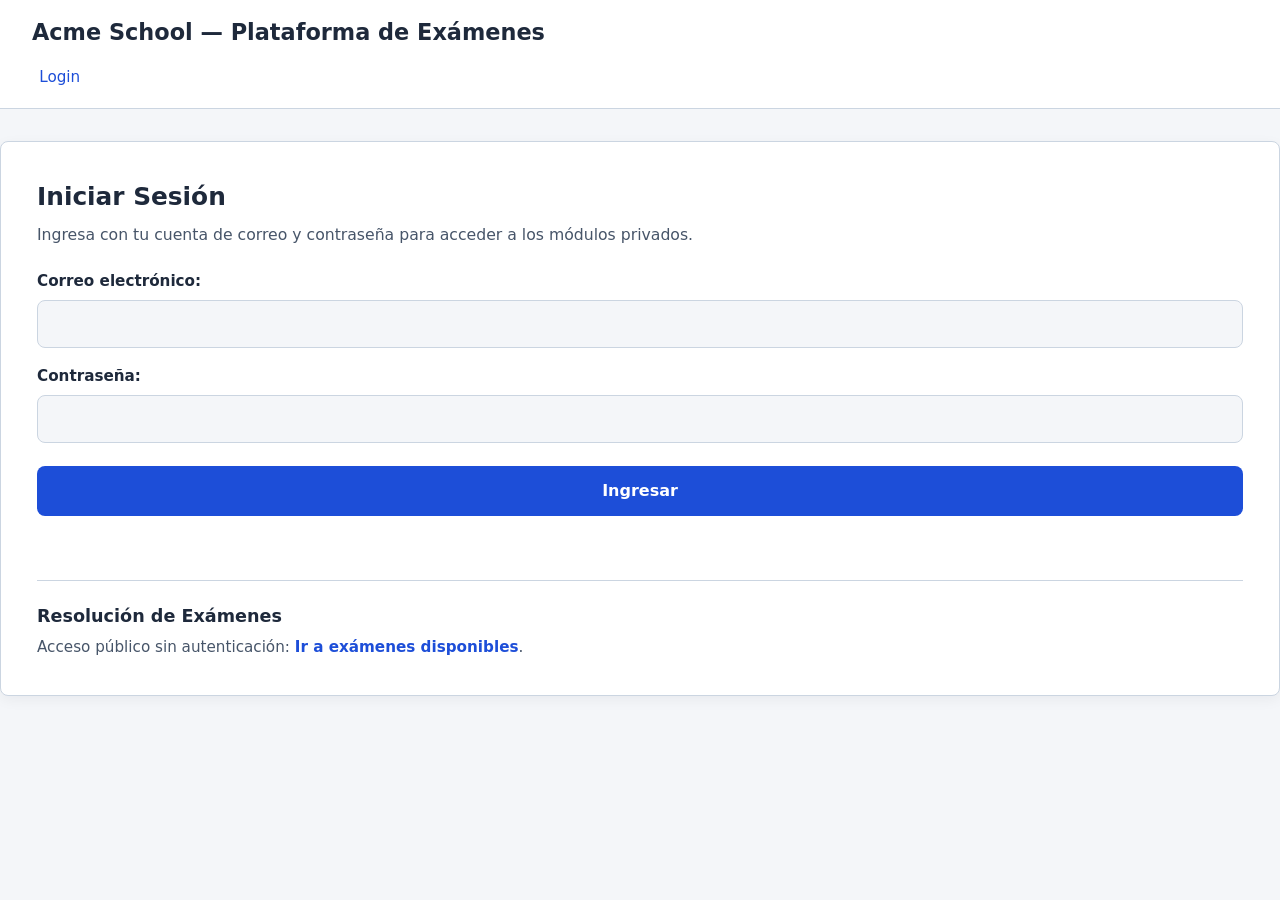
<file: index.html>
<!DOCTYPE html>
<html lang="en">
<head>
  <meta charset="UTF-8">
  <meta name="viewport" content="width=device-width, initial-scale=1.0">
  <title>Acme School Iniciar Sesión</title>
  <link rel="stylesheet" href="css/style.css">
</head>
<body data-subpage="false">
  <header>
    <h1>Acme School — Plataforma de Exámenes</h1>
    <nav>
      <a href="index.html">Login</a>
    </nav>
    <hr>
  </header>

  <main>
    <h2>Iniciar Sesión</h2>
    <p>Ingresa con tu cuenta de correo y contraseña para acceder a los módulos privados.</p>

    <form id="login-form">
      <div>
        <label for="login-email">Correo electrónico:</label>
        <input type="email" id="login-email" required>
      </div>
      <div>
        <label for="login-password">Contraseña:</label>
        <input type="password" id="login-password" required>
      </div>
      <button type="submit">Ingresar</button>
    </form>

    <p id="login-error" role="alert"></p>

    <h3>Resolución de Exámenes</h3>
    <p>Acceso público sin autenticación: <a href="examenes.html">Ir a exámenes disponibles</a>.</p>
  </main>

  <script src="js/storage.js"></script>
  <script src="js/auth.js"></script>

</body>
</html>
</file>
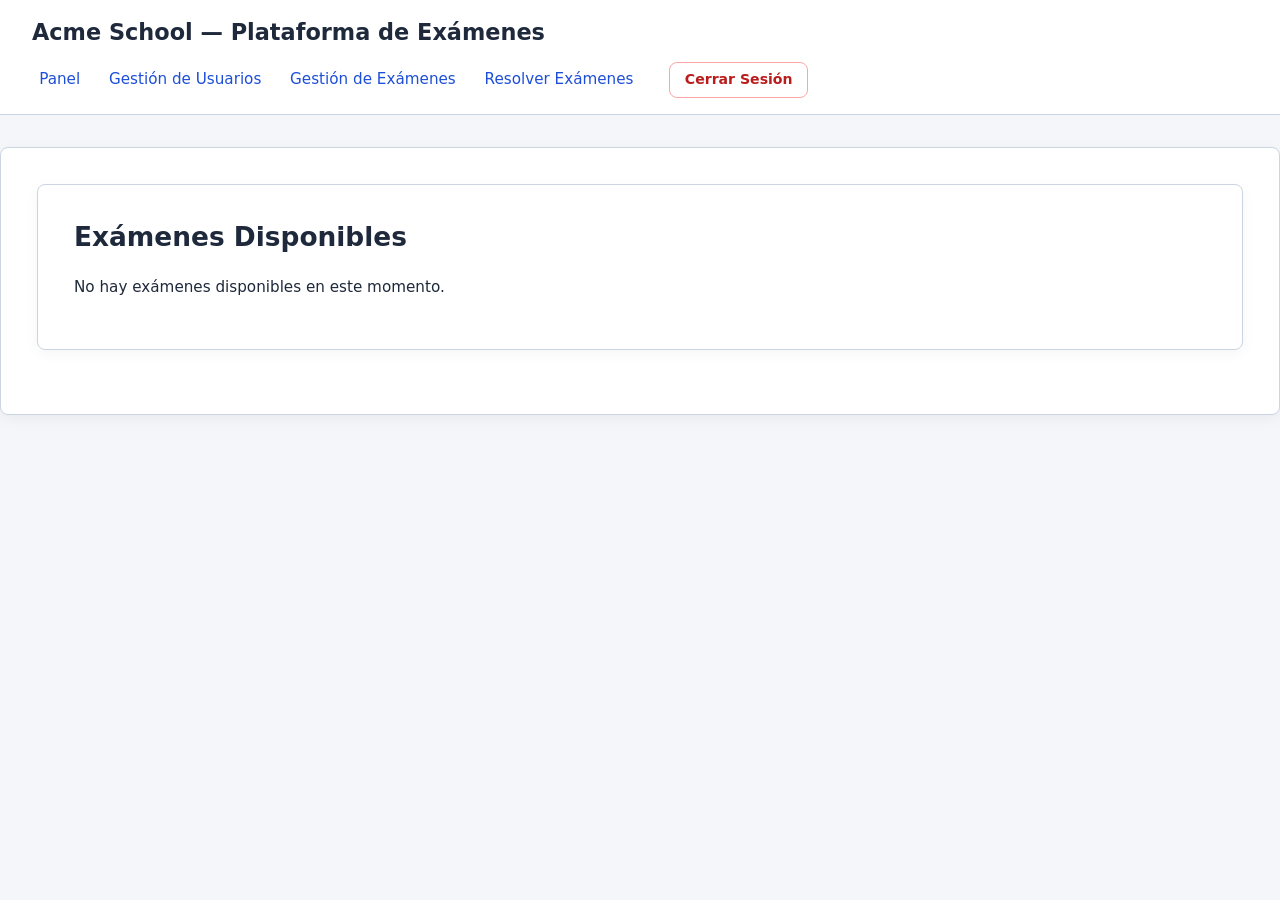
<file: examenes.html>
<!DOCTYPE html>
<html lang="en">
<head>
    <meta charset="UTF-8">
    <meta name="viewport" content="width=device-width, initial-scale=1.0">
    <title>Document</title>
    <link rel="stylesheet" href="css/style.css">
    <link rel="stylesheet" href="css/examenes.css">
</head>
<body data-subpage="false">
  <header>
    <h1>Acme School — Plataforma de Exámenes</h1>
    <nav>
      <a href="pages/dashboard.html">Panel</a>
      <a href="pages/usuarios.html">Gestión de Usuarios</a>
      <a href="pages/gestion-examenes.html">Gestión de Exámenes</a>
      <a href="examenes.html">Resolver Exámenes</a>
      <span id="session-text"></span>
      <button type="button" id="logout-btn">Cerrar Sesión</button>
    </nav>
  </header>

    <main>
    <section id="exam-catalog-section">
      <h2>Exámenes Disponibles</h2>
      <div id="available-exams-list"></div>
    </section>

    <section id="student-info-section" hidden>
      <h2>Datos del Estudiante</h2>
      <p>Examen seleccionado: <strong id="chosen-exam-title"></strong></p>
      <form id="student-info-form">
        <div>
          <label for="student-identification">Número de identificación:</label>
          <input type="text" id="student-identification" required>
        </div>
        <div>
          <label for="student-fullname">Nombre completo:</label>
          <input type="text" id="student-fullname" required>
        </div>
        <button type="submit">Comenzar Examen</button>
        <button type="button" id="back-to-catalog-btn">Volver a la lista</button>
      </form>
    </section>

    <section id="take-exam-section" hidden>
      <header id="exam-runner-header">
        <h2 id="runner-exam-title"></h2>
        <p id="runner-exam-meta"></p>
        <p><strong>Tiempo restante: <span id="timer-display">00:00</span></strong></p>
      </header>
      <hr>
      <form id="exam-questions-form">
        <div id="runner-questions-container"></div>
        <button type="submit" id="finish-exam-btn">Terminar</button>
      </form>
    </section>

    <section id="exam-result-section" hidden>
      <h2>Resultado del Examen</h2>
      <p id="result-student"></p>
      <p id="result-score"></p>
      <p><strong id="result-status"></strong></p>
      <button type="button" id="new-attempt-btn">Volver a Exámenes Disponibles</button>
    </section>
  </main>

  <script src="js/storage.js"></script>
  <script src="js/resolver-examen.js"></script>
  <script src="js/auth.js"></script>
</body>
</html>
</file>
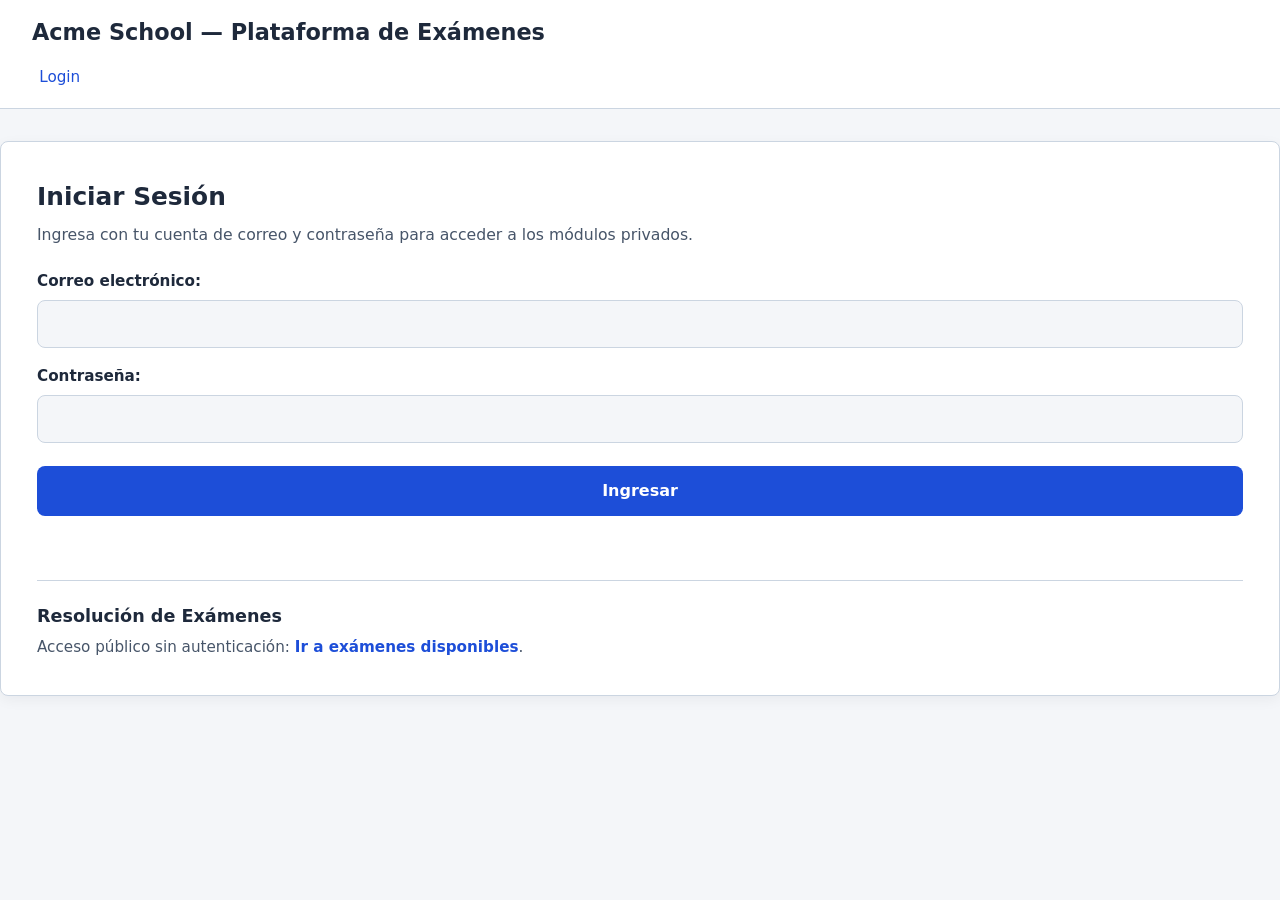
<file: pages/dashboard.html>
<!DOCTYPE html>
<html lang="en">
<head>
    <meta charset="UTF-8">
    <meta name="viewport" content="width=device-width, initial-scale=1.0">
    <title>Document</title>
    <link rel="stylesheet" href="../css/dashboard.css">
    <link rel="stylesheet" href="../css/style.css">
</head>
<body data-subpage="true">
  <header>
    <h1>Acme School — Plataforma de Exámenes</h1>
    <nav>
      <a href="dashboard.html">Panel</a>
      <a href="usuarios.html">Gestión de Usuarios</a>
      <a href="gestion-examenes.html">Gestión de Exámenes</a>
      <a href="../examenes.html">Resolver Exámenes</a>

      <span id="session-text"></span>
      <button type="button" id="logout-btn">Cerrar Sesión</button>
    </nav>
    <hr>
  </header>

  <main>
    <h2>Panel Principal</h2>
    <p id="welcome-text"></p>
    <ul>
      <li><a href="usuarios.html">Gestión de Usuarios</a></li>
      <li><a href="gestion-examenes.html">Gestión de Exámenes</a></li>
      <li><a href="../examenes.html">Resolución de Exámenes</a></li>
    </ul>
  </main>

  <script src="../js/storage.js"></script>
  <script src="../js/auth.js"></script>
  <script src="../js/dashboard.js"></script>
</body>
</html>
</file>
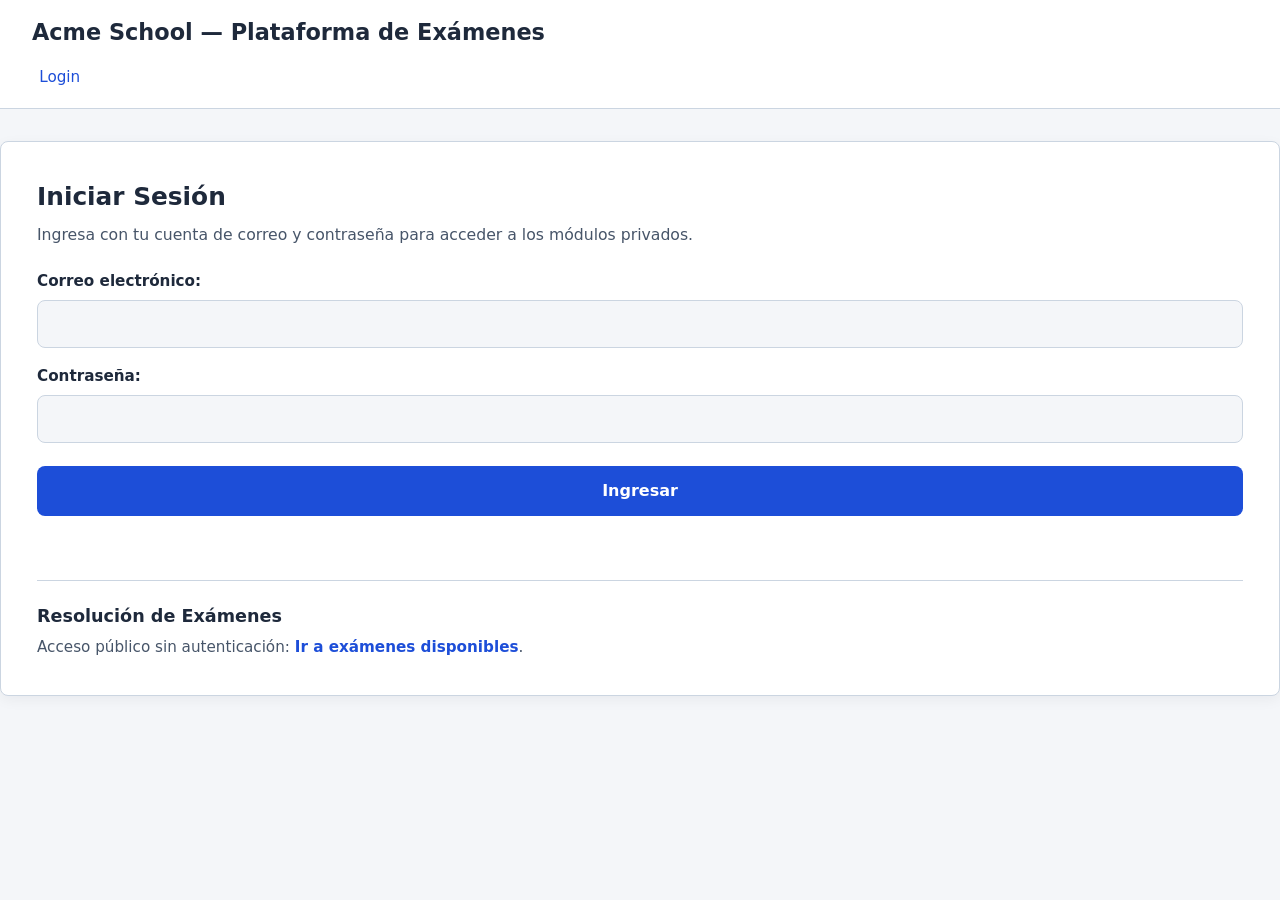
<file: pages/gestion-examenes.html>
<!DOCTYPE html>
<html lang="en">
<head>
  <meta charset="UTF-8">
  <meta name="viewport" content="width=device-width, initial-scale=1.0">
  <title>Document</title>
  <link rel="stylesheet" href="../css/style.css">
  <link rel="stylesheet" href="../css/gestion-examenes.css">

</head>
<body data-subpage="true">
  <header>
    <h1>Acme School — Plataforma de Exámenes</h1>
    <nav>
      <a href="dashboard.html">Panel</a>
      <a href="usuarios.html">Gestión de Usuarios</a>
      <a href="gestion-examenes.html">Gestión de Exámenes</a>
      <a href="../examenes.html">Resolver Exámenes</a>
      <span id="session-text"></span>
      <button type="button" id="logout-btn">Cerrar Sesión</button>
    </nav>
    <hr>
  </header>
  <main>
    <h2>Gestión de Exámenes</h2>

    <section>
      <h3 id="exam-form-title">Crear Examen</h3>
      <form id="exam-form">
        <input type="hidden" id="exam-id">

        <div>
          <label for="exam-code">Código:</label>
          <input type="text" id="exam-code" required>
        </div>
        <div>
          <label for="exam-title">Título:</label>
          <input type="text" id="exam-title" required>
        </div>
        <div>
          <label for="exam-duration">Tiempo (minutos):</label>
          <input type="number" id="exam-duration" min="1" required>
        </div>
        <div>
          <label for="exam-pass">Porcentaje de aprobación (%):</label>
          <input type="number" id="exam-pass" min="1" max="100" required>
        </div>
        <div>
          <label for="exam-description">Descripción del examen:</label>
          <textarea id="exam-description" rows="3" required></textarea>
        </div>

        <button type="submit">Guardar Examen</button>
        <button type="button" id="exam-cancel-btn">Cancelar</button>
      </form>
      <p id="exam-feedback"></p>
    </section>

    <hr>

    <section>
      <h3>Exámenes Registrados</h3>
      <table border="1">
        <thead>
          <tr>
            <th>Código</th>
            <th>Título</th>
            <th>Tiempo (min)</th>
            <th>Aprobación (%)</th>
            <th>Preguntas</th>
            <th>Acciones</th>
          </tr>
        </thead>
        <tbody id="exams-table-body"></tbody>
      </table>
    </section>

    <hr>

    <section id="questions-manager" hidden>
      <h3>Preguntas del examen: <span id="selected-exam-name"></span></h3>

      <form id="question-form">
        <div>
          <label for="question-text">Enunciado de la pregunta:</label>
          <input type="text" id="question-text" required>
        </div>

        <fieldset>
          <legend>Opciones de respuesta (marca una como correcta)</legend>
          <div id="answers-draft-list"></div>
          <button type="button" id="add-answer-row-btn">+ Agregar opción de respuesta</button>
        </fieldset>

        <button type="submit">Guardar Pregunta en el Examen</button>
      </form>
      <p id="question-feedback"></p>

      <h4>Preguntas actuales de este examen</h4>
      <div id="exam-questions-list"></div>
    </section>
  </main>

  <script src="../js/storage.js"></script>
  <script src="../js/auth.js"></script>
  <script src="../js/gestion-examenes.js"></script>
</body>
</html>
</file>
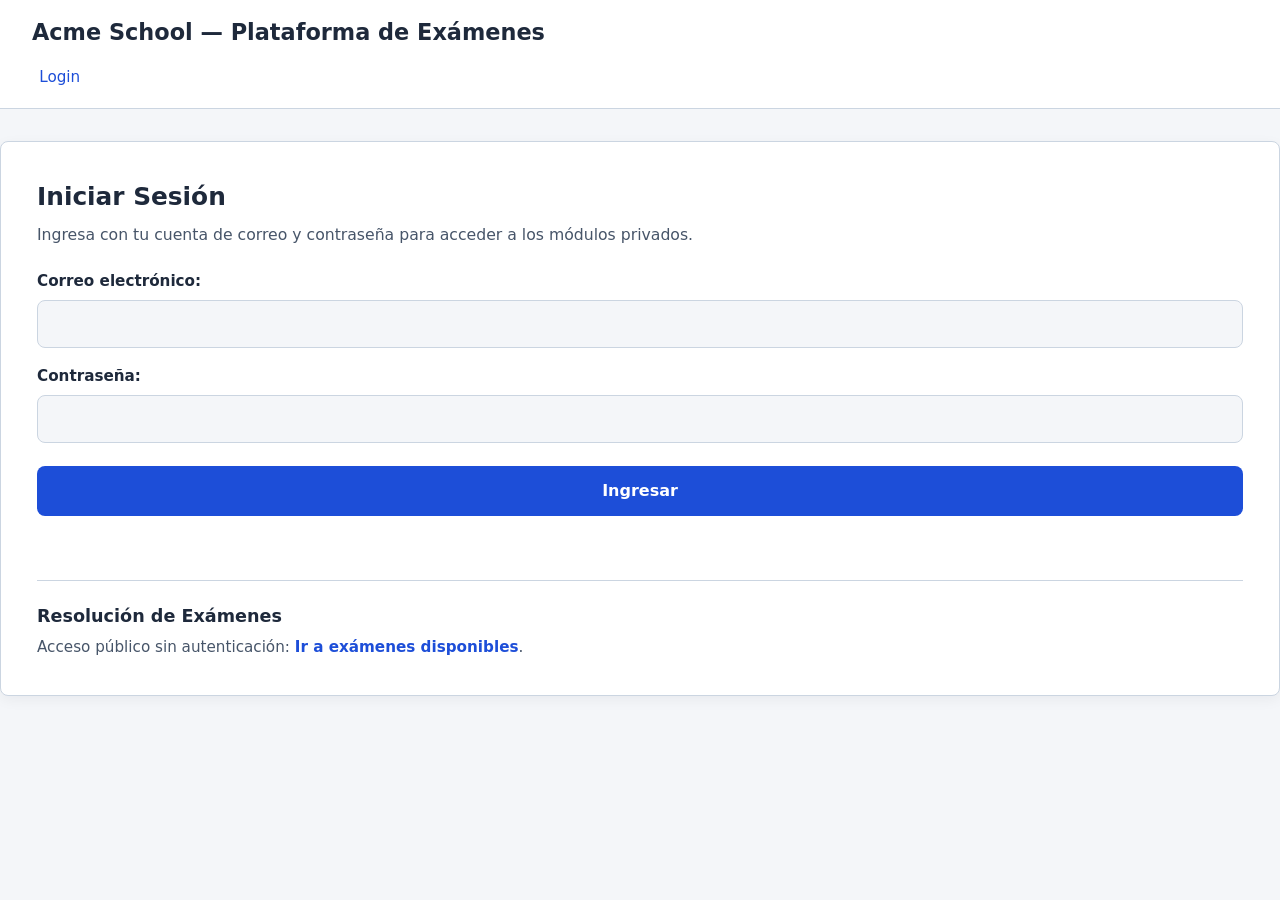
<file: pages/usuarios.html>
<!DOCTYPE html>
<html lang="en">
<head>
  <meta charset="UTF-8">
  <meta name="viewport" content="width=device-width, initial-scale=1.0">
  <title>Acme School - Gestión de Usuarios</title>
  <link rel="stylesheet" href="../css/style.css">
  <link rel="stylesheet" href="../css/usuarios.css">
</head>
<body data-subpage="true">
  <header>
    <h1>Acme School — Plataforma de Exámenes</h1>
    <nav>
      <a href="dashboard.html">Panel</a>
      <a href="usuarios.html">Gestión de Usuarios</a>
      <a href="gestion-examenes.html">Gestión de Exámenes</a>
      <a href="../examenes.html">Resolver Exámenes</a>
      <span id="session-text"></span>
      <button type="button" id="logout-btn">Cerrar Sesión</button>
    </nav>
    <hr>
  </header>

  <main>
    <h2>Gestión de Usuarios</h2>

    <section>
      <h3 id="user-form-title">Crear Usuario</h3>
      <form id="user-form">
        <input type="hidden" id="user-id">

        <div>
          <label for="user-identification">Número de identificación:</label>
          <input type="text" id="user-identification" required>
        </div>
        <div>
          <label for="user-fullname">Nombre completo:</label>
          <input type="text" id="user-fullname" required>
        </div>
        <div>
          <label for="user-email">Email:</label>
          <input type="email" id="user-email" required>
        </div>
        <div>
          <label for="user-phone">Teléfono:</label>
          <input type="tel" id="user-phone" required>
        </div>
        <div>
          <label for="user-role">Cargo:</label>
          <select id="user-role" required>
            <option value="Administrativo">Administrativo</option>
            <option value="Docente">Docente</option>
          </select>
        </div>
        <div>
          <label for="user-password">Contraseña:</label>
          <input type="password" id="user-password" required>
        </div>

        <button type="submit" id="user-submit-btn">Guardar Usuario</button>
        <button type="button" id="user-cancel-btn">Cancelar edición</button>
      </form>
      <p id="user-feedback"></p>
    </section>

    <hr>

    <section>
      <h3>Usuarios Registrados</h3>
      <table border="1">
        <thead>
          <tr>
            <th>Identificación</th>
            <th>Nombre completo</th>
            <th>Email</th>
            <th>Teléfono</th>
            <th>Cargo</th>
            <th>Acciones</th>
          </tr>
        </thead>
        <tbody id="users-table-body"></tbody>
      </table>
    </section>
  </main>

  <script src="../js/storage.js"></script>
  <script src="../js/auth.js"></script>
  <script src="../js/usuarios.js"></script>
</body>
</html>
</file>
<file: css/style.css>
:root {
  --bg-page: #f4f6f9;
  --bg-card: #ffffff;
  --bg-subtle: #eef2f6;
  --text-main: #1e293b;
  --text-muted: #475569;
  --accent: #1d4ed8;
  --accent-hover: #1e40af;
  --border: #cbd5e1;
  --danger: #b91c1c;
  --radius: 8px;
}

* {
  box-sizing: border-box;
}

body {
  margin: 0;
  font-family: system-ui, -apple-system, BlinkMacSystemFont, "Segoe UI", Roboto, sans-serif;
  background-color: var(--bg-page);
  color: var(--text-main);
  line-height: 1.5;
}

header {
  background-color: var(--bg-card);
  border-bottom: 1px solid var(--border);
  padding: 1rem 2rem;
}

header h1 {
  margin: 0 0 0.75rem;
  font-size: 1.4rem;
  color: var(--text-main);
}

header nav {
  display: flex;
  flex-wrap: wrap;
  align-items: center;
  gap: 0.5rem 0.9rem;
  font-size: 0.95rem;
}

header nav span {
  color: var(--text-muted);
}

header nav a {
  color: var(--accent);
  text-decoration: none;
  font-weight: 500;
  padding: 0.25rem 0.45rem;
  border-radius: 4px;
  transition: background-color 0.2s ease, color 0.2s ease;
}

header nav a:hover,
header nav a:focus-visible {
  background-color: var(--bg-subtle);
  color: var(--accent-hover);
  outline: none;
}

header hr,
main hr {
  display: none;
}

main {
  width: 100%;
  max-width: 1440px;
  margin: 2rem auto;
  padding: 0 1.5rem;
}

button {
  font: inherit;
  cursor: pointer;
  border-radius: var(--radius);
  border: 1px solid transparent;
  padding: 0.65rem 1.25rem;
  font-weight: 600;
  transition: background-color 0.2s ease, transform 0.15s ease, border-color 0.2s ease, box-shadow 0.2s ease;
}

button:hover {
  box-shadow: 0 2px 8px rgba(15, 23, 42, 0.08);
}

button:active {
  transform: scale(0.98);
}

#logout-btn {
  background-color: #ffffff;
  color: var(--danger);
  border-color: #fca5a5;
  padding: 0.4rem 0.9rem;
  font-size: 0.88rem;
  font-weight: 600;
  white-space: nowrap;
}

#logout-btn:hover {
  background-color: #fef2f2;
  border-color: var(--danger);
}

@media (max-width: 640px) {
  header {
    padding: 1rem;
  }

  header h1 {
    font-size: 1.2rem;
  }

  main {
    width: 100%;
    margin: 1.25rem auto;
    padding: 0 1rem;
  }
}

main {
  max-width: 1640px;
  background-color: var(--bg-card);
  border: 1px solid var(--border);
  border-radius: var(--radius);
  padding: 2.25rem;
  box-shadow: 0 4px 14px rgba(15, 23, 42, 0.05);
}

main > h2 {
  margin: 0 0 0.45rem;
  font-size: 1.55rem;
}

main > p {
  margin: 0 0 1.5rem;
  color: var(--text-muted);
  font-size: 0.98rem;
}

#login-form {
  display: flex;
  flex-direction: column;
  gap: 1.1rem;
}

#login-form > div {
  display: flex;
  flex-direction: column;
  gap: 0.4rem;
}

#login-form label {
  font-size: 0.95rem;
  font-weight: 600;
  color: var(--text-main);
}

#login-form input {
  width: 100%;
  padding: 0.7rem 0.85rem;
  font: inherit;
  color: var(--text-main);
  background-color: var(--bg-page);
  border: 1px solid var(--border);
  border-radius: var(--radius);
  transition: border-color 0.2s ease, background-color 0.2s ease;
}

#login-form input:focus {
  outline: none;
  background-color: var(--bg-card);
  border-color: var(--accent);
}

#login-form button[type="submit"] {
  margin-top: 0.35rem;
  width: 100%;
  padding: 0.75rem 1.25rem;
  background-color: var(--accent);
  color: #ffffff;
  font-weight: 600;
}

#login-form button[type="submit"]:hover {
  background-color: var(--accent-hover);
}

#login-error {
  margin: 0.9rem 0 0;
  min-height: 1.25rem;
  color: var(--danger);
  font-size: 0.92rem;
  font-weight: 500;
}

main > h3 {
  margin: 1.85rem 0 0.45rem;
  padding-top: 1.35rem;
  border-top: 1px solid var(--border);
  font-size: 1.1rem;
}

main > h3 + p {
  margin: 0;
  font-size: 0.95rem;
  color: var(--text-muted);
}

main > h3 + p a {
  color: var(--accent);
  font-weight: 600;
  text-decoration: none;
}

main > h3 + p a:hover {
  text-decoration: underline;
}

@media (max-width: 640px) {
  main {
    padding: 1.35rem;
  }
}
</file>
<file: css/examenes.css>
main > section {
  width: 100%;
  background-color: var(--bg-card);
  border: 1px solid var(--border);
  border-radius: var(--radius);
  padding: 2rem 2.25rem;
  margin-bottom: 1.75rem;
  box-shadow: 0 4px 14px rgba(15, 23, 42, 0.04);
}

main > section > h2 {
  margin: 0 0 1.25rem;
  font-size: 1.65rem;
  color: var(--text-main);
}

/* Catálogo de exámenes disponibles */
#available-exams-list {
  display: grid;
  grid-template-columns: repeat(auto-fit, minmax(320px, 1fr));
  gap: 1.25rem;
}

#available-exams-list article {
  display: flex;
  flex-direction: column;
  justify-content: space-between;
  background-color: #f8fafc;
  border: 1px solid var(--border);
  border-radius: var(--radius);
  padding: 1.35rem 1.5rem;
  transition: transform 0.2s ease, box-shadow 0.2s ease, border-color 0.2s ease;
}

#available-exams-list article:hover {
  transform: translateY(-2px);
  border-color: var(--accent);
  box-shadow: 0 6px 16px rgba(15, 23, 42, 0.06);
}

#available-exams-list h3 {
  margin: 0 0 0.5rem;
  font-size: 1.2rem;
  color: var(--text-main);
}

#available-exams-list p {
  margin: 0 0 0.75rem;
  font-size: 0.95rem;
  color: var(--text-muted);
}

#available-exams-list p:last-of-type {
  margin-bottom: 1.15rem;
  font-weight: 500;
  color: var(--text-main);
}

#available-exams-list button {
  align-self: flex-start;
  background-color: var(--accent);
  color: #ffffff;
  padding: 0.65rem 1.2rem;
  font-size: 0.92rem;
  white-space: nowrap;
}

#available-exams-list button:hover:not(:disabled) {
  background-color: var(--accent-hover);
}

#available-exams-list button:disabled {
  background-color: #94a3b8;
  cursor: not-allowed;
  box-shadow: none;
}

#student-info-section > p {
  margin: 0 0 1.25rem;
  padding: 0.85rem 1.1rem;
  background-color: var(--bg-subtle);
  border-radius: var(--radius);
  font-size: 0.98rem;
  color: var(--text-main);
}

#student-info-form {
  display: grid;
  grid-template-columns: repeat(2, minmax(0, 1fr));
  gap: 1.25rem 1.5rem;
  align-items: end;
}

#student-info-form > div {
  display: flex;
  flex-direction: column;
  gap: 0.45rem;
  min-width: 0;
}

#student-info-form label {
  font-size: 0.95rem;
  font-weight: 600;
  color: var(--text-main);
}

#student-info-form input {
  width: 100%;
  min-width: 0;
  padding: 0.75rem 0.9rem;
  font: inherit;
  color: var(--text-main);
  background-color: var(--bg-page);
  border: 1px solid var(--border);
  border-radius: var(--radius);
  transition: border-color 0.2s ease, background-color 0.2s ease;
}

#student-info-form input:focus {
  outline: none;
  background-color: var(--bg-card);
  border-color: var(--accent);
}

#student-info-form button[type="submit"] {
  background-color: var(--accent);
  color: #ffffff;
  padding: 0.75rem 1.35rem;
  font-size: 0.95rem;
  white-space: nowrap;
}

#student-info-form button[type="submit"]:hover {
  background-color: var(--accent-hover);
}

#back-to-catalog-btn {
  background-color: var(--bg-subtle);
  color: var(--text-main);
  border-color: var(--border);
  padding: 0.75rem 1.35rem;
  font-size: 0.95rem;
  white-space: nowrap;
}

#back-to-catalog-btn:hover {
  background-color: #e2e8f0;
}

#exam-runner-header {
  display: flex;
  flex-wrap: wrap;
  align-items: center;
  justify-content: space-between;
  gap: 1rem 1.5rem;
  padding: 1.25rem 1.5rem;
  background-color: #f8fafc;
  border: 1px solid var(--border);
  border-left: 4px solid var(--accent);
  border-radius: var(--radius);
  margin-bottom: 1.5rem;
}

#runner-exam-title {
  margin: 0 0 0.3rem;
  font-size: 1.5rem;
  color: var(--text-main);
}

#runner-exam-meta {
  margin: 0;
  font-size: 0.95rem;
  color: var(--text-muted);
}

#exam-runner-header > p:last-child {
  margin: 0;
  padding: 0.65rem 1.1rem;
  background-color: var(--bg-card);
  border: 1px solid var(--border);
  border-radius: var(--radius);
  font-size: 1rem;
  color: var(--accent);
  white-space: nowrap;
}

/* Formulario de preguntas */
#exam-questions-form {
  display: flex;
  flex-direction: column;
  gap: 1.25rem;
}

#runner-questions-container {
  display: flex;
  flex-direction: column;
  gap: 1.15rem;
}

#runner-questions-container fieldset {
  border: 1px solid var(--border);
  border-radius: var(--radius);
  padding: 1.25rem 1.4rem;
  background-color: #f8fafc;
}

#runner-questions-container legend {
  padding: 0 0.5rem;
  font-size: 1rem;
  font-weight: 600;
  color: var(--text-main);
}

#runner-questions-container fieldset > div {
  display: flex;
  align-items: center;
  gap: 0.6rem;
  margin-top: 0.65rem;
  padding: 0.65rem 0.85rem;
  background-color: var(--bg-card);
  border: 1px solid var(--border);
  border-radius: var(--radius);
  transition: border-color 0.2s ease, background-color 0.2s ease;
}

#runner-questions-container fieldset > div:hover {
  border-color: var(--accent);
  background-color: #eff6ff;
}

#runner-questions-container input[type="radio"] {
  width: 1.05rem;
  height: 1.05rem;
  accent-color: var(--accent);
  cursor: pointer;
  margin: 0;
}

#runner-questions-container label {
  flex: 1;
  font-size: 0.96rem;
  color: var(--text-main);
  cursor: pointer;
}

#finish-exam-btn {
  align-self: flex-start;
  background-color: var(--accent);
  color: #ffffff;
  padding: 0.8rem 1.65rem;
  font-size: 1rem;
  white-space: nowrap;
}

#finish-exam-btn:hover {
  background-color: var(--accent-hover);
}

/* Sección de resultado final */
#exam-result-section p {
  margin: 0 0 0.85rem;
  font-size: 1rem;
  color: var(--text-main);
}

#result-status {
  display: inline-block;
  padding: 0.55rem 1rem;
  border-radius: var(--radius);
  background-color: var(--bg-subtle);
  color: var(--accent);
  font-size: 1.05rem;
}

#new-attempt-btn {
  margin-top: 0.75rem;
  background-color: var(--accent);
  color: #ffffff;
  padding: 0.75rem 1.4rem;
  font-size: 0.95rem;
  white-space: nowrap;
}

#new-attempt-btn:hover {
  background-color: var(--accent-hover);
}
</file>
<file: css/dashboard.css>
main > h2 {
  margin: 0 0 0.35rem;
  font-size: 1.5rem;
}

#welcome-text {
  margin: 0 0 1.75rem;
  padding: 0.85rem 1rem;
  background-color: var(--bg-card);
  border: 1px solid var(--border);
  border-left: 4px solid var(--accent);
  border-radius: var(--radius);
  color: var(--text-muted);
  font-size: 0.95rem;
}

main > ul {
  list-style: none;
  margin: 0;
  padding: 0;
  display: grid;
  grid-template-columns: repeat(auto-fit, minmax(240px, 1fr));
  gap: 1rem;
}

main > ul li {
  background-color: var(--bg-card);
  border: 1px solid var(--border);
  border-radius: var(--radius);
  transition: transform 0.2s ease, box-shadow 0.2s ease, border-color 0.2s ease;
}

main > ul li:hover {
  transform: translateY(-2px);
  border-color: var(--accent);
  box-shadow: 0 6px 16px rgba(15, 23, 42, 0.06);
}

main > ul li a {
  display: block;
  padding: 1.35rem;
  color: var(--text-main);
  text-decoration: none;
  font-weight: 600;
  font-size: 1.05rem;
}

main > ul li a:hover {
  color: var(--accent);
}
</file>
<file: css/gestion-examenes.css>
main > h2 {
  margin: 0 0 1.5rem;
  font-size: 1.75rem;
}

main > section {
  width: 100%;
  background-color: var(--bg-card);
  border: 1px solid var(--border);
  border-radius: var(--radius);
  padding: 2rem 2.25rem;
  margin-bottom: 1.75rem;
  box-shadow: 0 4px 14px rgba(15, 23, 42, 0.04);
}

main > section h3 {
  margin: 0 0 1.25rem;
  font-size: 1.25rem;
  color: var(--text-main);
}

main > section h4 {
  margin: 1.75rem 0 1rem;
  padding-top: 1.25rem;
  border-top: 1px solid var(--border);
  font-size: 1.1rem;
  color: var(--text-main);
}

/* Formulario principal de crear / actualizar examen */
#exam-form {
  display: grid;
  grid-template-columns: repeat(3, minmax(0, 1fr));
  gap: 1.25rem 1.5rem;
  align-items: end;
}

#exam-form > div {
  display: flex;
  flex-direction: column;
  gap: 0.45rem;
  min-width: 0;
}

#exam-form > div:has(textarea) {
  grid-column: 1 / -1;
}

#exam-form label {
  font-size: 0.95rem;
  font-weight: 600;
  color: var(--text-main);
}

#exam-form input,
#exam-form textarea {
  width: 100%;
  min-width: 0;
  padding: 0.75rem 0.9rem;
  font: inherit;
  color: var(--text-main);
  background-color: var(--bg-page);
  border: 1px solid var(--border);
  border-radius: var(--radius);
  transition: border-color 0.2s ease, background-color 0.2s ease;
}

#exam-form textarea {
  resize: vertical;
  min-height: 85px;
}

#exam-form input:focus,
#exam-form textarea:focus {
  outline: none;
  background-color: var(--bg-card);
  border-color: var(--accent);
}

#exam-form button[type="submit"],
#exam-cancel-btn {
  padding: 0.75rem 1.35rem;
  font-size: 0.95rem;
  white-space: nowrap;
  width: 100%;
}

#exam-form button[type="submit"] {
  background-color: var(--accent);
  color: #ffffff;
  font-weight: 600;
}

#exam-form button[type="submit"]:hover {
  background-color: var(--accent-hover);
}

#exam-cancel-btn {
  background-color: var(--bg-subtle);
  color: var(--text-main);
  border-color: var(--border);
  font-weight: 500;
}

#exam-cancel-btn:hover {
  background-color: #e2e8f0;
}

#exam-feedback,
#question-feedback {
  margin: 1rem 0 0;
  min-height: 1.25rem;
  font-size: 0.95rem;
  font-weight: 500;
  color: var(--accent);
}

/* Tabla de exámenes registrados */
main > section:nth-of-type(2) {
  overflow-x: auto;
}

#exams-table-body {
  background-color: var(--bg-card);
}

main table {
  width: 100%;
  border-collapse: collapse;
  border: 1px solid var(--border);
  font-size: 0.95rem;
}

main thead {
  background-color: var(--bg-subtle);
}

main th,
main td {
  padding: 0.85rem 1rem;
  text-align: left;
  border: 1px solid var(--border);
  vertical-align: middle;
}

main th {
  font-weight: 600;
  color: var(--text-main);
  white-space: nowrap;
}

main tbody tr:nth-child(even) {
  background-color: #f8fafc;
}

main tbody tr:hover {
  background-color: #f1f5f9;
}

main td button {
  padding: 0.45rem 0.9rem;
  font-size: 0.88rem;
  font-weight: 600;
  white-space: nowrap;
  border-radius: 6px;
  margin-right: 0.4rem;
}

main td button:last-child {
  margin-right: 0;
}

main td button:first-of-type {
  background-color: var(--bg-subtle);
  color: var(--accent);
  border-color: #bfdbfe;
}

main td button:first-of-type:hover {
  background-color: #dbeafe;
}

main td button:nth-of-type(2) {
  background-color: var(--accent);
  color: #ffffff;
  border-color: var(--accent);
}

main td button:nth-of-type(2):hover {
  background-color: var(--accent-hover);
  border-color: var(--accent-hover);
}

main td button:last-of-type {
  background-color: #ffffff;
  color: var(--danger);
  border-color: #fca5a5;
}

main td button:last-of-type:hover {
  background-color: #fef2f2;
  border-color: var(--danger);
}

/* Sección de preguntas del examen seleccionado */
#question-form {
  display: flex;
  flex-direction: column;
  gap: 1.15rem;
}

#question-form > div {
  display: flex;
  flex-direction: column;
  gap: 0.45rem;
}

#question-form label {
  font-size: 0.95rem;
  font-weight: 600;
  color: var(--text-main);
}

#question-form input[type="text"] {
  width: 100%;
  min-width: 0;
  padding: 0.75rem 0.9rem;
  font: inherit;
  color: var(--text-main);
  background-color: var(--bg-page);
  border: 1px solid var(--border);
  border-radius: var(--radius);
  transition: border-color 0.2s ease, background-color 0.2s ease;
}

#question-form input[type="text"]:focus {
  outline: none;
  background-color: var(--bg-card);
  border-color: var(--accent);
}

#question-form fieldset {
  border: 1px solid var(--border);
  border-radius: var(--radius);
  padding: 1.25rem;
  background-color: #f8fafc;
}

#question-form legend {
  padding: 0 0.5rem;
  font-size: 0.95rem;
  font-weight: 600;
  color: var(--text-main);
}

#answers-draft-list {
  display: flex;
  flex-direction: column;
  gap: 0.75rem;
  margin-bottom: 1rem;
}

.answer-draft-row {
  display: flex;
  flex-wrap: wrap;
  align-items: center;
  gap: 0.65rem;
  background-color: var(--bg-card);
  padding: 0.75rem 0.9rem;
  border: 1px solid var(--border);
  border-radius: var(--radius);
}

.answer-draft-row label {
  font-size: 0.9rem;
  font-weight: 500;
  cursor: pointer;
}

.answer-draft-row .answer-text-input {
  flex: 1 1 260px;
  min-width: 0;
}

.answer-draft-row button {
  padding: 0.45rem 0.85rem;
  font-size: 0.85rem;
  background-color: #ffffff;
  color: var(--danger);
  border-color: #fca5a5;
  white-space: nowrap;
}

.answer-draft-row button:hover {
  background-color: #fef2f2;
  border-color: var(--danger);
}

#add-answer-row-btn {
  background-color: var(--bg-subtle);
  color: var(--accent);
  border-color: #bfdbfe;
  padding: 0.6rem 1.1rem;
  font-size: 0.9rem;
  white-space: nowrap;
}

#add-answer-row-btn:hover {
  background-color: #dbeafe;
}

#question-form button[type="submit"] {
  align-self: flex-start;
  background-color: var(--accent);
  color: #ffffff;
  padding: 0.75rem 1.4rem;
  font-size: 0.95rem;
  white-space: nowrap;
}

#question-form button[type="submit"]:hover {
  background-color: var(--accent-hover);
}

/* Lista de preguntas actuales del examen */
#exam-questions-list {
  display: flex;
  flex-direction: column;
  gap: 1rem;
}

#exam-questions-list > div {
  background-color: #f8fafc;
  border: 1px solid var(--border);
  border-radius: var(--radius);
  padding: 1rem 1.25rem;
}

#exam-questions-list > div > p {
  margin: 0 0 0.65rem;
  display: flex;
  flex-wrap: wrap;
  align-items: center;
  justify-content: space-between;
  gap: 0.75rem;
}

#exam-questions-list > div > p button {
  padding: 0.4rem 0.8rem;
  font-size: 0.85rem;
  background-color: #ffffff;
  color: var(--danger);
  border-color: #fca5a5;
  white-space: nowrap;
}

#exam-questions-list > div > p button:hover {
  background-color: #fef2f2;
  border-color: var(--danger);
}

#exam-questions-list ul {
  margin: 0;
  padding-left: 1.35rem;
  display: flex;
  flex-direction: column;
  gap: 0.35rem;
}

#exam-questions-list li strong {
  color: var(--accent);
}

@media (max-width: 960px) {
  #exam-form {
    grid-template-columns: repeat(2, minmax(0, 1fr));
  }
}

@media (max-width: 640px) {
  main > section {
    padding: 1.2rem;
  }

  #exam-form {
    grid-template-columns: 1fr;
  }

  #question-form button[type="submit"] {
    width: 100%;
  }
}
</file>
<file: css/usuarios.css>
main > h2 {
  margin: 0 0 1.5rem;
  font-size: 1.75rem;
}

main > section {
  width: 100%;
  background-color: var(--bg-card);
  border: 1px solid var(--border);
  border-radius: var(--radius);
  padding: 2rem 2.25rem;
  margin-bottom: 1.75rem;
  box-shadow: 0 4px 14px rgba(15, 23, 42, 0.04);
}

main > section h3 {
  margin: 0 0 1.25rem;
  font-size: 1.25rem;
  color: var(--text-main);
}

#user-form {
  display: grid;
  grid-template-columns: repeat(3, minmax(0, 1fr));
  gap: 1.25rem 1.5rem;
  align-items: end;
}

#user-form > div {
  display: flex;
  flex-direction: column;
  gap: 0.45rem;
  min-width: 0;
}

#user-form label {
  font-size: 0.95rem;
  font-weight: 600;
  color: var(--text-main);
}

#user-form input,
#user-form select {
  width: 100%;
  min-width: 0;
  padding: 0.75rem 0.9rem;
  font: inherit;
  color: var(--text-main);
  background-color: var(--bg-page);
  border: 1px solid var(--border);
  border-radius: var(--radius);
  transition: border-color 0.2s ease, background-color 0.2s ease;
}

#user-form input:focus,
#user-form select:focus {
  outline: none;
  background-color: var(--bg-card);
  border-color: var(--accent);
}

#user-submit-btn,
#user-cancel-btn {
  width: 100%;
  padding: 0.75rem 1.25rem;
  white-space: nowrap;
}

#user-submit-btn {
  background-color: var(--accent);
  color: #ffffff;
  font-weight: 600;
}

#user-submit-btn:hover {
  background-color: var(--accent-hover);
}

#user-cancel-btn {
  background-color: var(--bg-subtle);
  color: var(--text-main);
  border-color: var(--border);
  font-weight: 500;
}

#user-cancel-btn:hover {
  background-color: #e2e8f0;
}

#user-feedback {
  margin: 1rem 0 0;
  min-height: 1.25rem;
  font-size: 0.95rem;
  font-weight: 500;
  color: var(--accent);
}

main > section:last-of-type {
  overflow-x: auto;
}

#users-table-body {
  background-color: var(--bg-card);
}

main table {
  width: 100%;
  border-collapse: collapse;
  border: 1px solid var(--border);
  font-size: 0.95rem;
}

main thead {
  background-color: var(--bg-subtle);
}

main th,
main td {
  padding: 0.85rem 1rem;
  text-align: left;
  border: 1px solid var(--border);
  vertical-align: middle;
}

main th {
  font-weight: 600;
  color: var(--text-main);
  white-space: nowrap;
}

main tbody tr:nth-child(even) {
  background-color: #f8fafc;
}

main tbody tr:hover {
  background-color: #f1f5f9;
}

main td button {
  padding: 0.45rem 0.85rem;
  font-size: 0.88rem;
  font-weight: 500;
  white-space: nowrap;
}

main td button:first-of-type {
  background-color: var(--bg-subtle);
  color: var(--accent);
  border-color: #bfdbfe;
  margin-right: 0.4rem;
}

main td button:first-of-type:hover {
  background-color: #dbeafe;
}

main td button:last-of-type {
  background-color: transparent;
  color: var(--danger);
  border-color: #fecaca;
}

main td button:last-of-type:hover {
  background-color: #fef2f2;
  border-color: var(--danger);
}

@media (max-width: 960px) {
  #user-form {
    grid-template-columns: repeat(2, minmax(0, 1fr));
  }
}

@media (max-width: 640px) {
  main > section {
    padding: 1.2rem;
  }

  #user-form {
    grid-template-columns: 1fr;
  }
}
</file>
